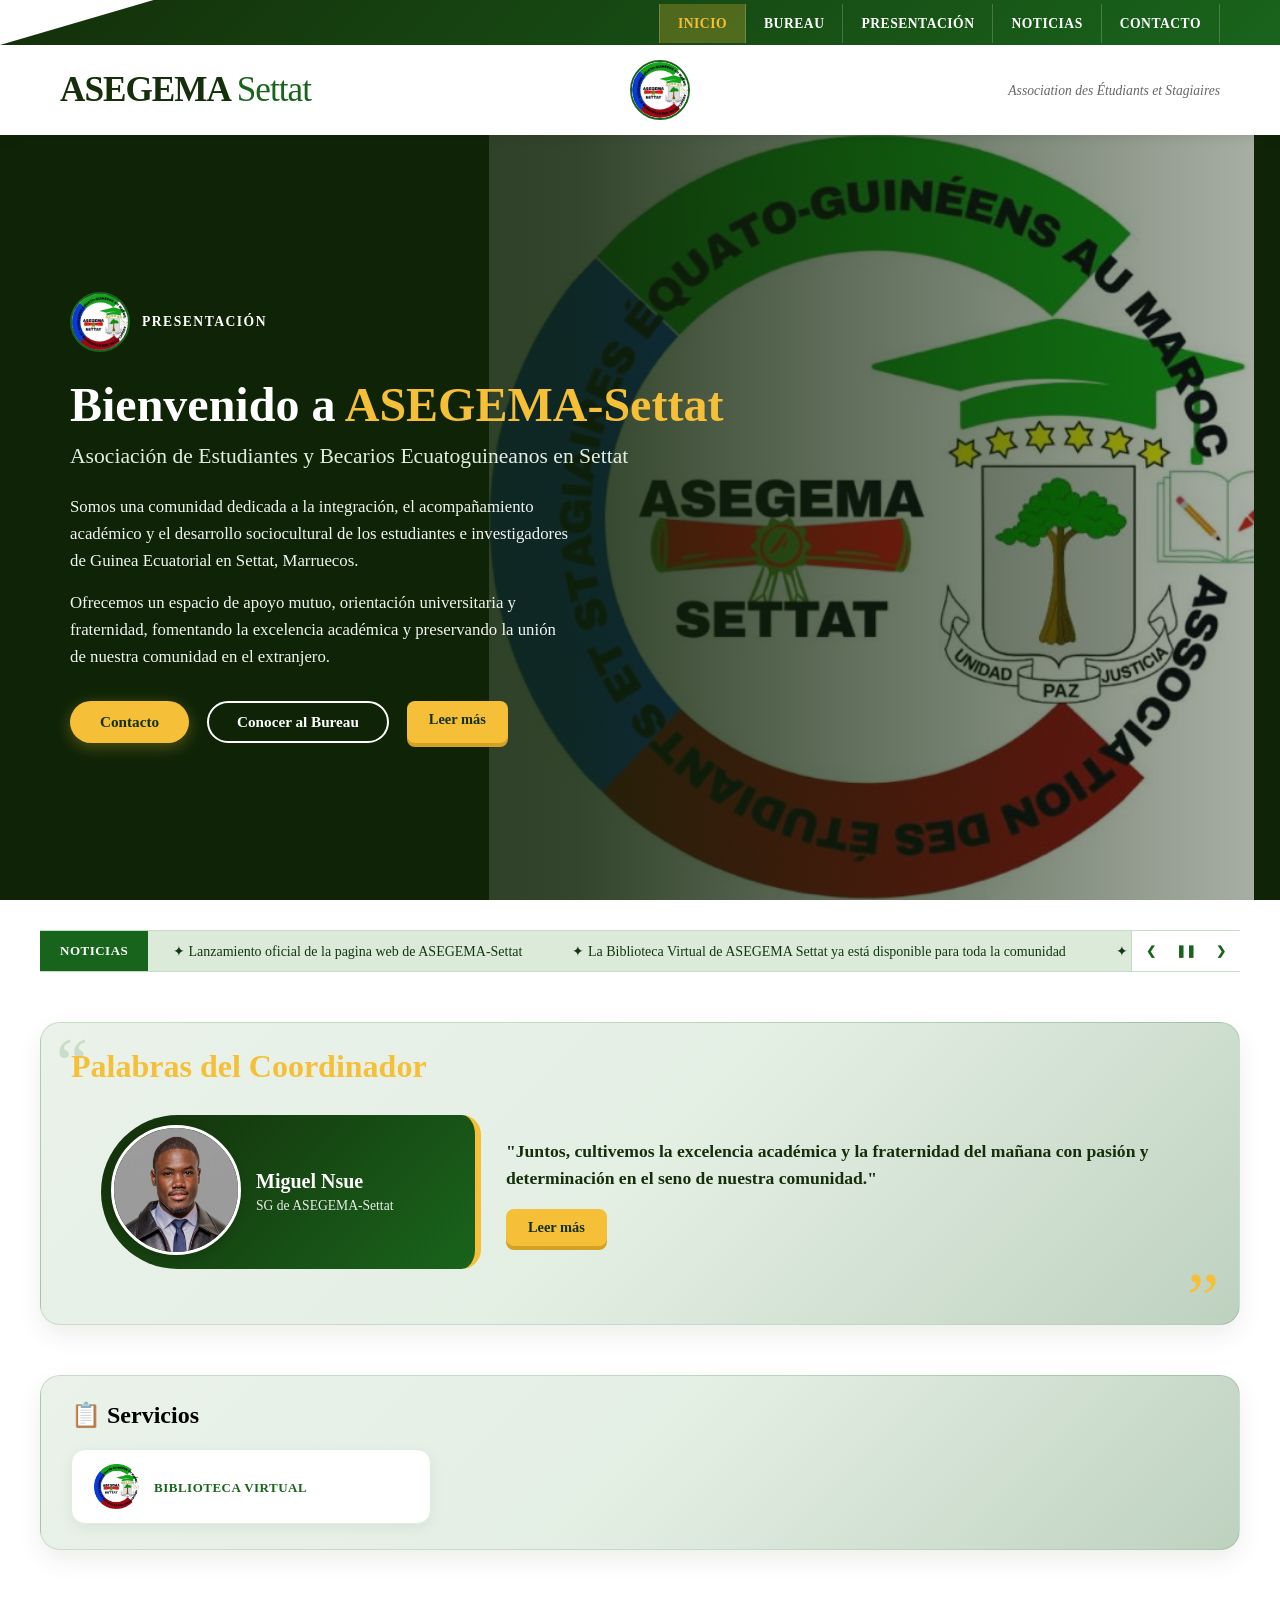
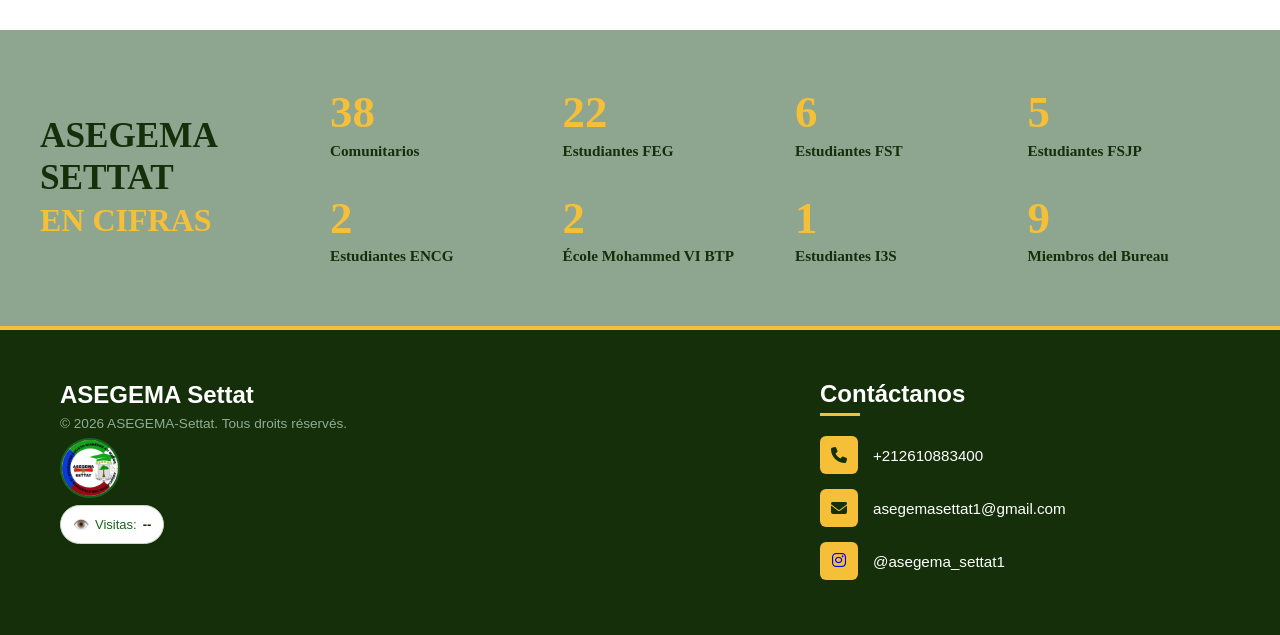
<file: index.html>
<!DOCTYPE html>
<html lang="es">
<head>
    <meta charset="UTF-8">
    <meta name="viewport" content="width=device-width, initial-scale=1.0">

    <title>ASEGEMA Settat | Association des Étudiants et Stagiaires Équato-Guinéens</title>
    <meta name="description" content="Sitio oficial de la Asociación de Estudiantes y Becarios Ecuatoguineanos en Settat (ASEGEMA). Información académica, club deportivo EG Settat Team y vida universitaria en Marruecos.">
    <meta name="keywords" content="ASEGEMA, Settat, Ecuatoguineanos en Marruecos, EG Settat Team, Université Hassan 1er, estudiantes ecuatoguineanos">
    <meta name="robots" content="index, follow">
    <meta name="google-site-verification" content="38eVGDqUo0wuc5B52NPJBnmUAUv0-gbSoBBLzx1itFw" />

    <link rel="stylesheet" href="css/styles.css">
    <link rel="stylesheet" href="https://cdnjs.cloudflare.com/ajax/libs/font-awesome/6.5.1/css/all.min.css">
</head>
<body>

    <!-- Header Principal -->
    <header class="site-header">
    
    <!-- 1. Barra Superior con Navegación y Forma Curva -->
    <div class="top-header-bar">
        <div class="top-container">
            <!-- Menú Navegación en la barra superior -->
            <nav class="nav-menu">
                <ul>
                    <li><a href="#inicio" class="active">INICIO</a></li>
                    <li><a href="bureau.html">BUREAU</a></li>
                    <li><a href="membres.html">PRESENTACIÓN</a></li>
                    <li><a href="noticias.html">NOTICIAS</a></li>
                    <li><a href="#contacto">CONTACTO</a></li>
                </ul>
            </nav>
        </div>
    </div>

    <!-- 2. Barra Principal (Logo sobre fondo blanco) -->
    <div class="main-header-bar">
        <div class="container main-container">
            <div class="logo">
                <a href="#inicio">
                    <h1>ASEGEMA <span>Settat</span></h1>
                </a>
            </div>

            <div class="icon-avatar">
                    <img src="images/ASEGEMA Settat.jpeg" alt="Logo ASEGEMA Settat">
            </div>
            
            <!-- Espacio reservado para buscador o redes si lo deseas en el futuro -->
            <div class="header-extra">
                <span class="tagline">Association des Étudiants et Stagiaires</span>
            </div>
        </div>
    </div>

    <!-- BANDA DE NOTICIAS DESLIZANTES (TICKER) -->


</header>

    <!-- Sección Inicio / Hero -->
<!-- Sección Inicio / Hero -->
<section id="inicio" class="hero-section">
    
    <!-- Capa de superposición para contraste sobre la imagen -->
    <div class="hero-overlay"></div>

    <!-- Contenido principal sobre la imagen -->
    <div class="hero-container">
        <div class="hero-content">
            
            <!-- Botón de Presentación -->
            <a href="membres.html" class="btn-play">
                <div class="icon-avatar">
                    <img src="images/ASEGEMA Settat.jpeg" alt="Logo ASEGEMA Settat">
                </div> PRESENTACIÓN
            </a>

            <!-- Título Principal -->
            <h1>Bienvenido a <span>ASEGEMA-Settat</span></h1>
            <h2>Asociación de Estudiantes y Becarios Ecuatoguineanos en Settat</h2>

            <!-- Textos Descriptivos -->
            <p>
                Somos una comunidad dedicada a la integración, el acompañamiento académico y el desarrollo sociocultural de los estudiantes e investigadores de Guinea Ecuatorial en Settat, Marruecos.
            </p>
            <p>
                Ofrecemos un espacio de apoyo mutuo, orientación universitaria y fraternidad, fomentando la excelencia académica y preservando la unión de nuestra comunidad en el extranjero.
            </p>

            <!-- Botones de Acción -->
            <div class="hero-buttons">
                <a href="#contacto" class="btn-primary">Contacto</a>
                <a href="bureau.html" class="btn-secondary">Conocer al Bureau</a>
                <a href="membres.html" class="btn-read-more">Leer más</a>
            </div>

        </div>
    </div>

</section>

<!-- Sección Mensaje de la Presidencia -->
<section id="mot-president" class="container">
    <div class="news-ticker-bar">
    <div class="ticker-title">Noticias</div>
    
    <div class="ticker-viewport">
        <div class="ticker-track" id="ticker-track">
            <!-- Cargado dinámicamente desde JS -->
        </div>
    </div>

    <div class="ticker-controls">
        <button id="ticker-prev" class="ticker-btn" aria-label="Anterior">❮</button>
        <button id="ticker-pause" class="ticker-btn" aria-label="Pausar/Reproducir">❚❚</button>
        <button id="ticker-next" class="ticker-btn" aria-label="Siguiente">❯</button>
    </div>
</div>
    <div class="quote-card">
        
        <!-- Comilla de apertura arriba a la izquierda -->
        <div class="quote-icon top-quote">“</div>

        <h2 class="section-title">Palabras del Coordinador</h2>

        <div class="quote-content">
            
            <!-- Bloque Verde con la Foto y Nombre -->
            <div class="president-badge">
                <div class="photo-wrapper">
                    <img src="images/Membres/SG.jpeg" alt="Président ASEGEMA" width="800px">
                </div>
                <div class="badge-info">
                    <h3>Miguel Nsue</h3>
                    <p>SG de ASEGEMA-Settat</p>
                </div>
            </div>

            <!-- Palabras/Mensaje al lado de la imagen -->
            <div class="quote-text-block">
                <p class="quote-message">
                    "Juntos, cultivemos la excelencia académica y la fraternidad del mañana con pasión y determinación en el seno de nuestra comunidad."
                </p>
                <a href="mot-president.html" class="btn-read-more">Leer más</a>
            </div>

        </div>

        <!-- Comilla de cierre abajo a la derecha -->
        <div class="quote-icon bottom-quote">”</div>

    </div>

    <!-- TARJETA BIBLIOTECA VIRTUAL (index.html) -->
    <div class="quote-card">
        <h2>📋 Servicios</h2>
    <a href="noticia.html?id=2" class="card-servicio-link">
    <div class="card-servicio-icon">
        <img src="images/ASEGEMA Settat.jpeg" alt="Biblioteca Virtual ASEGEMA">
    </div>
    <div class="card-servicio-text">
        <span>BIBLIOTECA VIRTUAL</span>
    </div>
    </a>
    </div>
</section>

<!-- Sección: ASEGEMA Settat en Cifras -->
<section class="stats-section" id="cifras">
    <div class="stats-container">
        
        <div class="stats-header">
            <h2>ASEGEMA Settat<br><span>en cifras</span></h2>
        </div>

        <div class="stats-grid">
            <!-- Total Comunitarios -->
            <div class="stat-card">
                <span class="stat-number" id="stat-total">0</span>
                <span class="stat-label">Comunitarios</span>
            </div>

            <!-- FEG -->
            <div class="stat-card">
                <span class="stat-number" id="stat-feg">0</span>
                <span class="stat-label">Estudiantes FEG</span>
            </div>

            <!-- FST / FSTS -->
            <div class="stat-card">
                <span class="stat-number" id="stat-fst">0</span>
                <span class="stat-label">Estudiantes FST</span>
            </div>

            <!-- FSJP -->
            <div class="stat-card">
                <span class="stat-number" id="stat-fsjp">0</span>
                <span class="stat-label">Estudiantes FSJP</span>
            </div>

            <!-- ENCG -->
            <div class="stat-card">
                <span class="stat-number" id="stat-encg">0</span>
                <span class="stat-label">Estudiantes ENCG</span>
            </div>

            <!-- BTP -->
            <div class="stat-card">
                <span class="stat-number" id="stat-btp">0</span>
                <span class="stat-label">École Mohammed VI BTP</span>
            </div>

            <!-- I3S -->
            <div class="stat-card">
                <span class="stat-number" id="stat-i3s">0</span>
                <span class="stat-label">Estudiantes I3S</span>
            </div>

            <!-- Bureau (Fijo o ampliable) -->
            <div class="stat-card">
                <span class="stat-number" id="stat-bureau">9</span>
                <span class="stat-label">Miembros del Bureau</span>
            </div>
        </div>

    </div>
</section>

<!-- Footer Principal -->

<!-- Al final del <body> -->
<footer id="contacto" class="site-footer">
    <div class="container footer-container">
        
        <!-- Lado Izquierdo -->
        <div class="footer-left">
            <h2>ASEGEMA <span>Settat</span></h2>
            <p class="copyright">
                &copy; 2026 ASEGEMA-Settat. Tous droits réservés.
            </p>
            <div class="icon-avatar">
                    <img src="images/ASEGEMA Settat.jpeg" alt="Logo ASEGEMA Settat">
            </div>
            <br>
            <!-- CONTADOR DE VISITAS -->
            <div class="visitas-box">
                <span class="visitas-icon">👁️</span>
                <span class="visitas-label">Visitas:</span>
                <span id="contador-visitas" class="visitas-numero">--</span>
            </div>
            
        </div>

        <!-- Lado Derecho -->
        <div class="footer-right">
            <h3>Contáctanos</h3>
            
            <div class="contact-info">
                <div class="contact-item">
                    <div class="icon-box"><i class="fa-solid fa-phone"></i></div>
                    <span>+212610883400</span>
                </div>
                
                <div class="contact-item">
                    <div class="icon-box"><i class="fa-solid fa-envelope"></i></div>
                    <span>asegemasettat1@gmail.com</span>
                </div>

                <div class="contact-item">
                    <div class="icon-box"><a href="https://www.instagram.com/asegema_settat1?igsh=MTlleTJxNmpvZzNjeA==" target="_blank"><i class="fa-brands fa-instagram"></i></a></i></div>
                    <span>@asegema_settat1</span>
                </div>
            </div>
        </div>

    </div>
</footer>
<!-- CORRECTO (JS en mayúsculas): -->
<script src="JS/main.js"></script>
<script src="JS/ticker.js"></script>
</body>
</html>
</file>
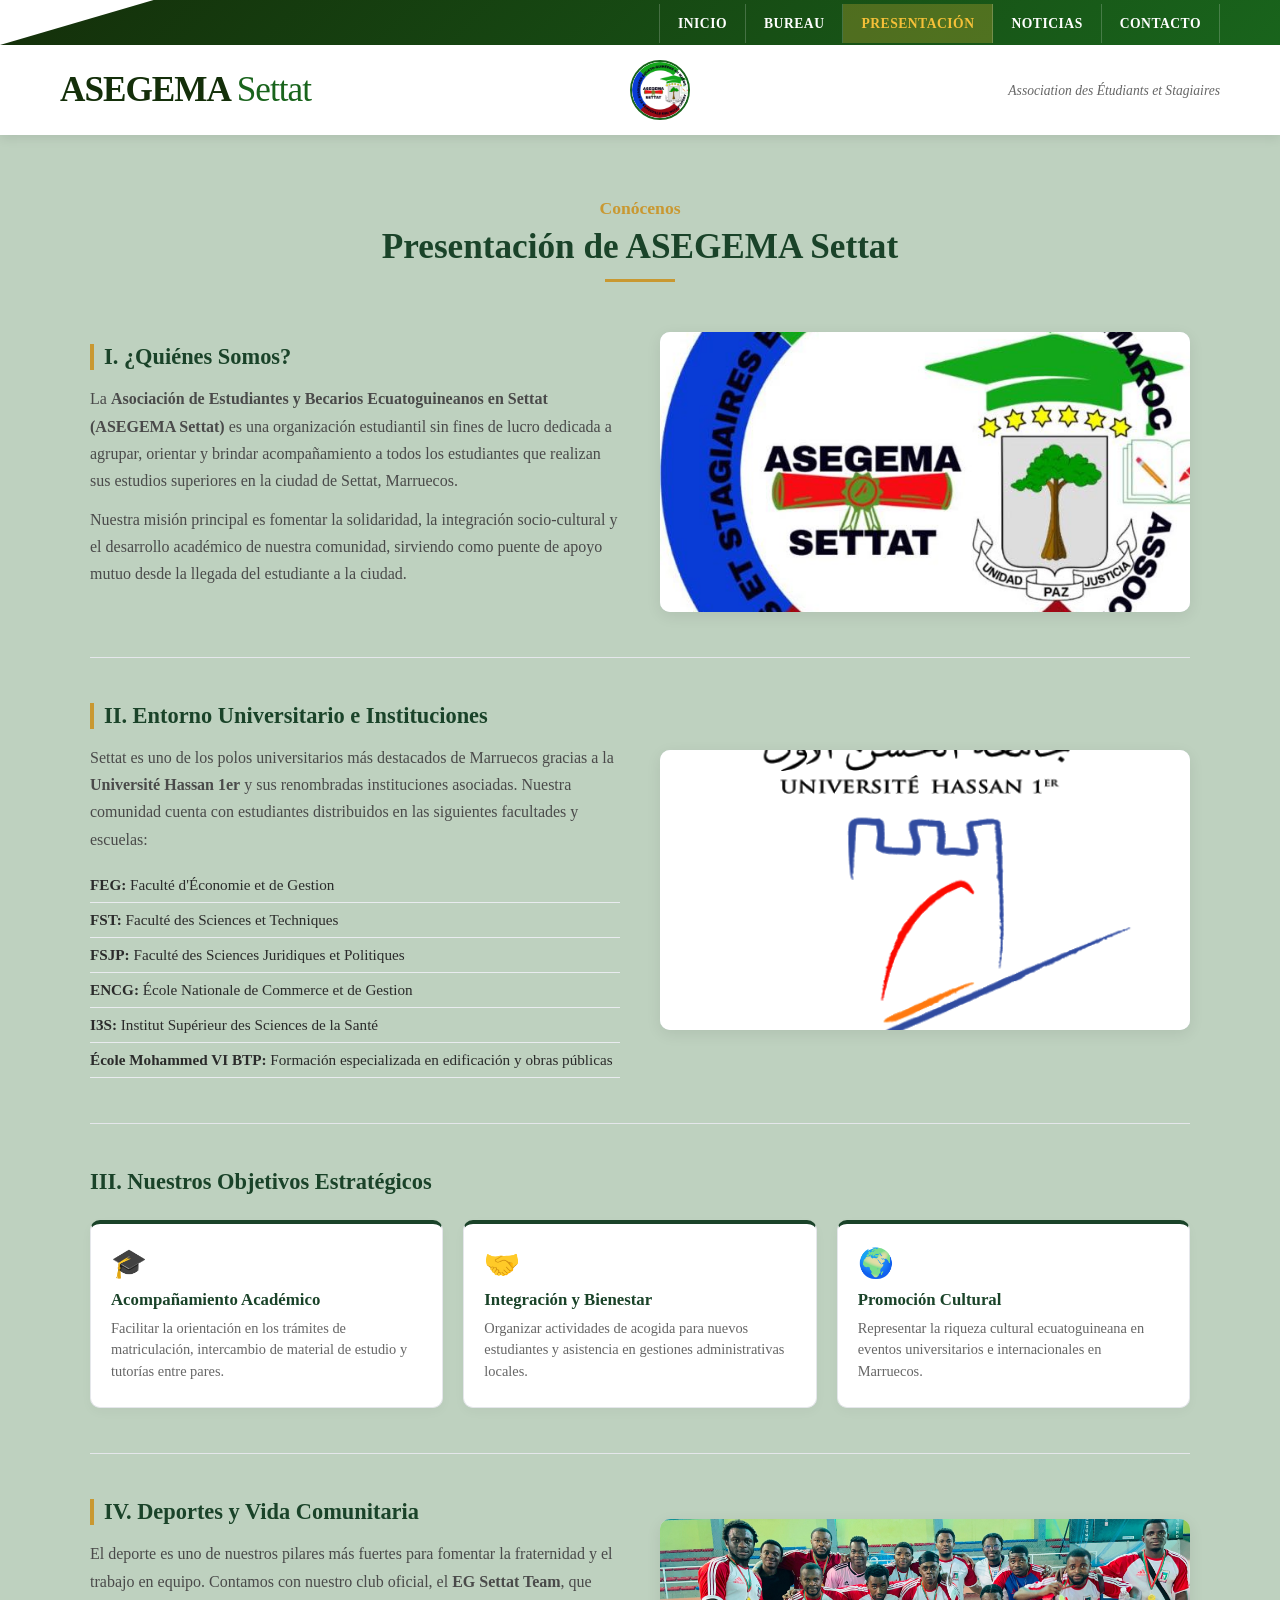
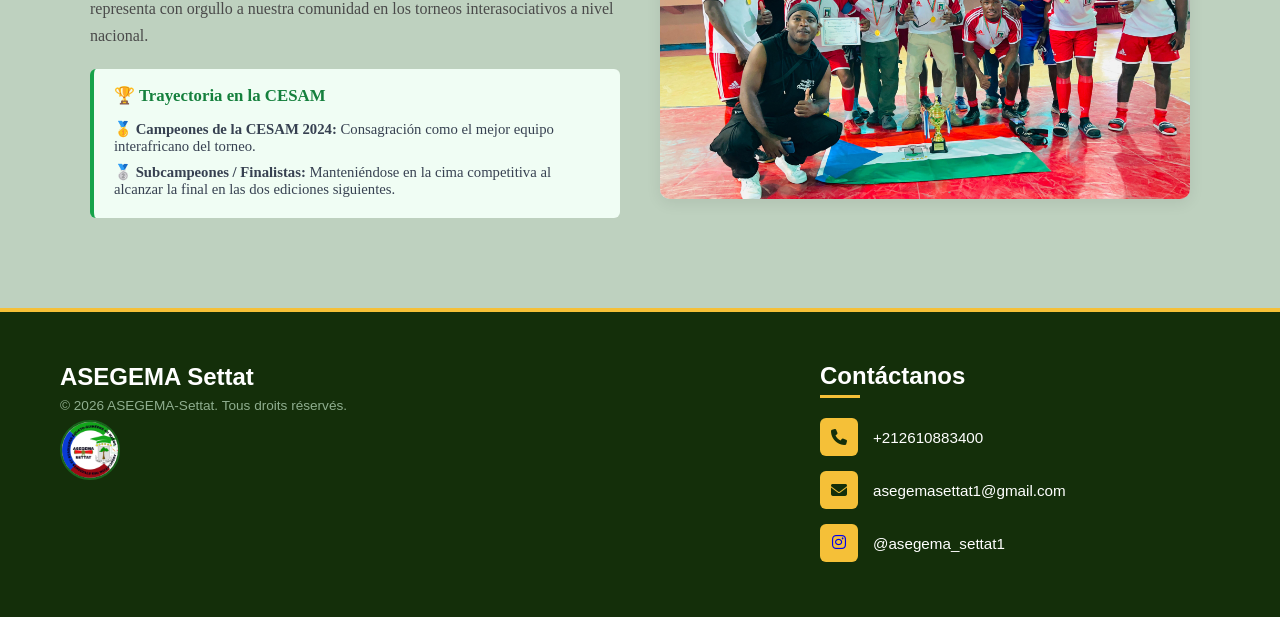
<file: membres.html>
<!DOCTYPE html>
<html lang="es">
<head>
    <meta charset="UTF-8">
    <meta name="viewport" content="width=device-width, initial-scale=1.0">
    <title>Presentación | ASEGEMA Settat</title>
    
    <link rel="stylesheet" href="css/styles.css">
    <link rel="stylesheet" href="css/membres.css">
    <link rel="stylesheet" href="https://cdnjs.cloudflare.com/ajax/libs/font-awesome/6.5.1/css/all.min.css">
</head>
<body>

    <!-- Header / Menú -->
    <header class="site-header">
    
    <!-- 1. Barra Superior con Navegación y Forma Curva -->
    <div class="top-header-bar">
        <div class="top-container">
            <!-- Menú Navegación en la barra superior -->
            <nav class="nav-menu">
                <ul>
                    <li><a href="index.html">INICIO</a></li>
                    <li><a href="bureau.html">BUREAU</a></li>
                    <li><a href="#miembros" class="active">PRESENTACIÓN</a></li>
                    <li><a href="noticias.html">NOTICIAS</a></li>
                    <li><a href="#contacto">CONTACTO</a></li>
                </ul>
            </nav>
        </div>
    </div>

    <!-- 2. Barra Principal (Logo sobre fondo blanco) -->
    <div class="main-header-bar">
        <div class="container main-container">
            <div class="logo">
                <a href="#inicio">
                    <h1>ASEGEMA <span>Settat</span></h1>
                </a>
            </div>

            <div class="icon-avatar">
                    <img src="images/ASEGEMA Settat.jpeg" alt="Logo ASEGEMA Settat">
            </div>
            
            <!-- Espacio reservado para buscador o redes si lo deseas en el futuro -->
            <div class="header-extra">
                <span class="tagline">Association des Étudiants et Stagiaires</span>
            </div>
        </div>
    </div>

</header>

  <section class="presentation-section">
    <div class="presentation-container">
        
        <!-- Header -->
        <div class="section-title">
            <span class="subtitle">Conócenos</span>
            <h2>Presentación de ASEGEMA Settat</h2>
            <div class="line"></div>
        </div>

        <!-- Bloque I -->
        <div class="presentation-block">
            <div class="block-text">
                <h3>I. ¿Quiénes Somos?</h3>
                <p>
                    La <strong>Asociación de Estudiantes y Becarios Ecuatoguineanos en Settat (ASEGEMA Settat)</strong> 
                    es una organización estudiantil sin fines de lucro dedicada a agrupar, orientar y brindar acompañamiento 
                    a todos los estudiantes que realizan sus estudios superiores en la ciudad de Settat, Marruecos.
                </p>
                <p>
                    Nuestra misión principal es fomentar la solidaridad, la integración socio-cultural y el desarrollo académico 
                    de nuestra comunidad, sirviendo como puente de apoyo mutuo desde la llegada del estudiante a la ciudad.
                </p>
            </div>
            <div class="block-image">
                <img src="images/ASEGEMA Settat.jpeg" onError="this.src='https://images.unsplash.com/photo-1523240795612-9a054b0db644?w=600&auto=format&fit=crop'" alt="Comunidad ASEGEMA Settat">
            </div>
        </div>

        <hr class="separator">

        <!-- Bloque II -->
        <div class="presentation-block reverse">
            <div class="block-image">
                <img src="images/uh1.png" onError="this.src='https://images.unsplash.com/photo-1562774053-701939374585?w=600&auto=format&fit=crop'" alt="Universidad Hassan 1er de Settat">
            </div>
            <div class="block-text">
                <h3>II. Entorno Universitario e Instituciones</h3>
                <p>
                    Settat es uno de los polos universitarios más destacados de Marruecos gracias a la <strong>Université Hassan 1er</strong> 
                    y sus renombradas instituciones asociadas. Nuestra comunidad cuenta con estudiantes distribuidos en las siguientes facultades y escuelas:
                </p>
                <ul class="faculties-list">
                    <li><strong>FEG:</strong> Faculté d'Économie et de Gestion</li>
                    <li><strong>FST:</strong> Faculté des Sciences et Techniques</li>
                    <li><strong>FSJP:</strong> Faculté des Sciences Juridiques et Politiques</li>
                    <li><strong>ENCG:</strong> École Nationale de Commerce et de Gestion</li>
                    <li><strong>I3S:</strong> Institut Supérieur des Sciences de la Santé</li>
                    <li><strong>École Mohammed VI BTP:</strong> Formación especializada en edificación y obras públicas</li>
                </ul>
            </div>
        </div>

        <hr class="separator">

        <!-- Bloque III -->
        <div class="presentation-full">
            <h3 class="block-title-center">III. Nuestros Objetivos Estratégicos</h3>
            
            <div class="objectives-grid">
                <div class="obj-card">
                    <div class="obj-icon-wrapper">🎓</div>
                    <h4>Acompañamiento Académico</h4>
                    <p>Facilitar la orientación en los trámites de matriculación, intercambio de material de estudio y tutorías entre pares.</p>
                </div>

                <div class="obj-card">
                    <div class="obj-icon-wrapper">🤝</div>
                    <h4>Integración y Bienestar</h4>
                    <p>Organizar actividades de acogida para nuevos estudiantes y asistencia en gestiones administrativas locales.</p>
                </div>

                <div class="obj-card">
                    <div class="obj-icon-wrapper">🌍</div>
                    <h4>Promoción Cultural</h4>
                    <p>Representar la riqueza cultural ecuatoguineana en eventos universitarios e internacionales en Marruecos.</p>
                </div>
            </div>
        </div>

        <hr class="separator">

        <!-- Bloque IV -->
        <div class="presentation-block">
            <div class="block-text">
                <h3>IV. Deportes y Vida Comunitaria</h3>
                <p>
                    El deporte es uno de nuestros pilares más fuertes para fomentar la fraternidad y el trabajo en equipo. 
                    Contamos con nuestro club oficial, el <strong>EG Settat Team</strong>, que representa con orgullo a nuestra 
                    comunidad en los torneos interasociativos a nivel nacional.
                </p>
                
                <div class="sports-achievements">
                    <h4>🏆 Trayectoria en la CESAM</h4>
                    <ul>
                        <li>🥇 <strong>Campeones de la CESAM 2024:</strong> Consagración como el mejor equipo interafricano del torneo.</li>
                        <li>🥈 <strong>Subcampeones / Finalistas:</strong> Manteniéndose en la cima competitiva al alcanzar la final en las dos ediciones siguientes.</li>
                    </ul>
                </div>
            </div>
            
            <div class="block-image">
                <img src="images/IMG-20240715-WA0081.jpg" onError="this.src='https://images.unsplash.com/photo-1574629810360-7efbbe195018?w=600&auto=format&fit=crop'" alt="EG Settat Team Campeón CESAM">
            </div>
        </div>

    </div>
</section>

<footer id="contacto" class="site-footer">
    <div class="container footer-container">
        
        <!-- Lado Izquierdo -->
        <div class="footer-left">
            <h2>ASEGEMA <span>Settat</span></h2>
            <p class="copyright">
                &copy; 2026 ASEGEMA-Settat. Tous droits réservés.
            </p>
            <div class="icon-avatar">
                    <img src="images/ASEGEMA Settat.jpeg" alt="Logo ASEGEMA Settat">
            </div>
            
        </div>

        <!-- Lado Derecho -->
        <div class="footer-right">
            <h3>Contáctanos</h3>
            
            <div class="contact-info">
                <div class="contact-item">
                    <div class="icon-box"><i class="fa-solid fa-phone"></i></div>
                    <span>+212610883400</span>
                </div>
                
                <div class="contact-item">
                    <div class="icon-box"><i class="fa-solid fa-envelope"></i></div>
                    <span>asegemasettat1@gmail.com</span>
                </div>

                <div class="contact-item">
                    <div class="icon-box"><a href="https://www.instagram.com/asegema_settat1?igsh=MTlleTJxNmpvZzNjeA==" target="_blank"><i class="fa-brands fa-instagram"></i></a></i></div>
                    <span>@asegema_settat1</span>
                </div>
            </div>
        </div>

    </div>
</footer>
</body>
</html>
</file>
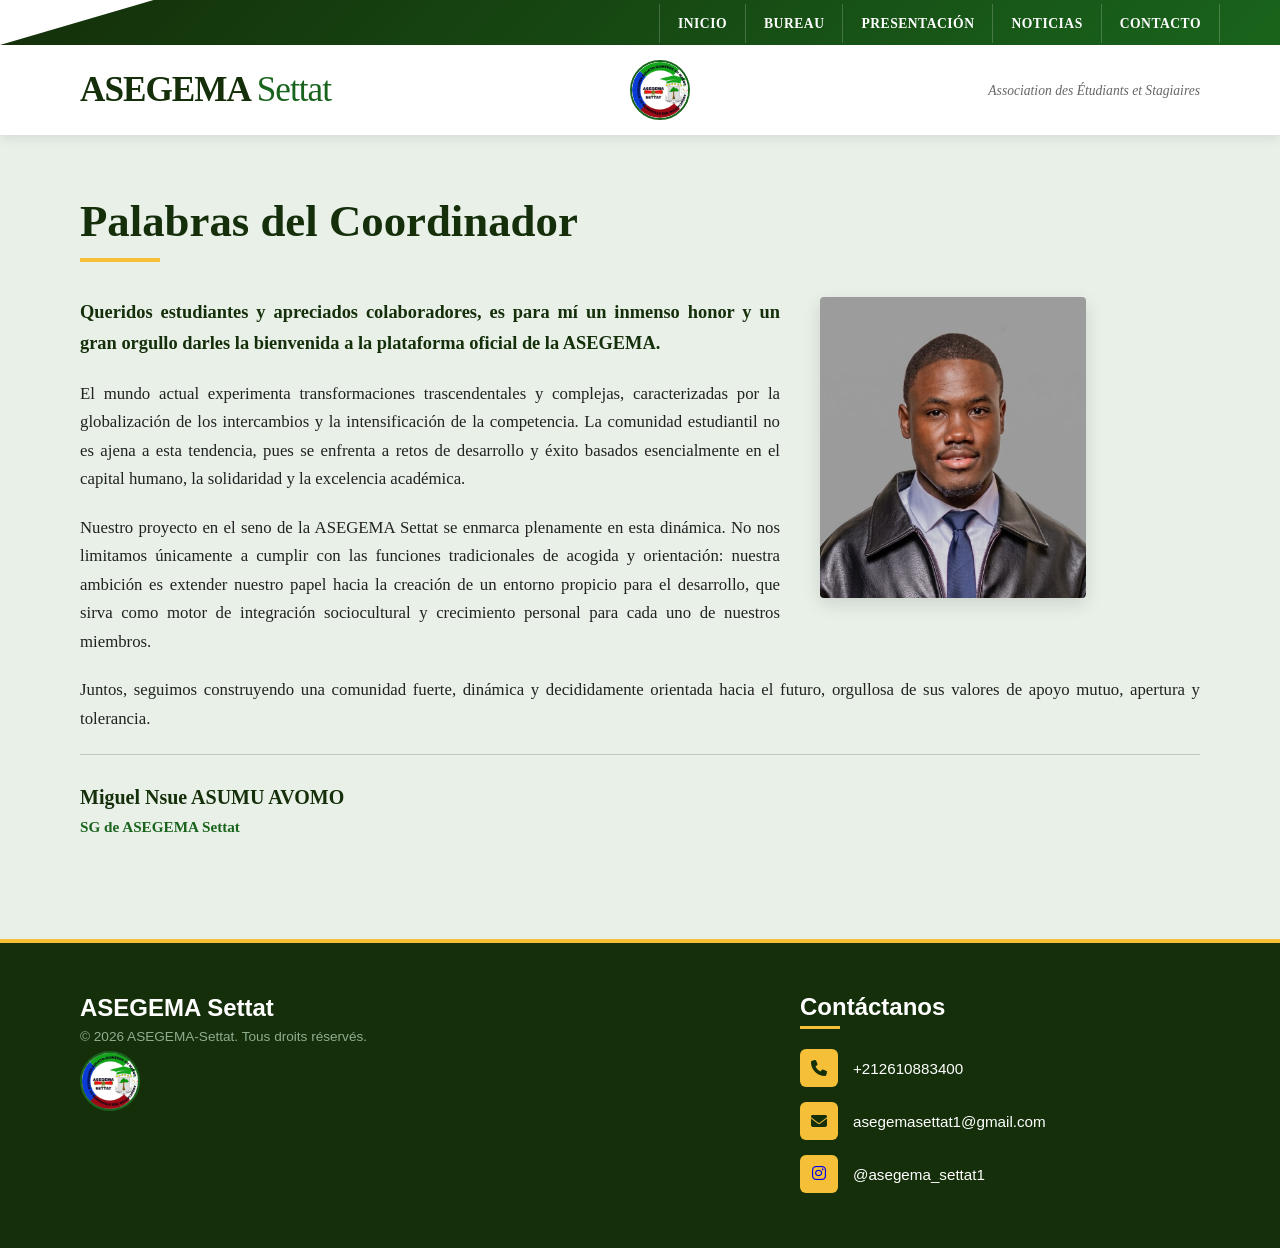
<file: mot-president.html>
<!DOCTYPE html>
<html lang="es">
<head>
    <meta charset="UTF-8">
    <meta name="viewport" content="width=device-width, initial-scale=1.0">
    <title>Mot du Président | ASEGEMA Settat</title>
    
    <!-- CSS Global -->
    <link rel="stylesheet" href="css/styles.css">
    <!-- CSS Exclusivo para la página del Presidente -->
    <link rel="stylesheet" href="css/mot-president.css">
    
    <!-- Font Awesome -->
    <link rel="stylesheet" href="https://cdnjs.cloudflare.com/ajax/libs/font-awesome/6.5.1/css/all.min.css">
</head>
<body>

    <!-- Puedes incluir tu <header class="site-header"> aquí -->
   <header class="site-header">
    
    <!-- 1. Barra Superior con Navegación y Forma Curva -->
    <div class="top-header-bar">
        <div class="top-container">
            <!-- Menú Navegación en la barra superior -->
            <nav class="nav-menu">
                <ul>
                    <li><a href="index.html">INICIO</a></li>
                    <li><a href="bureau.html">BUREAU</a></li>
                    <li><a href="membres.html">PRESENTACIÓN</a></li>
                    <li><a href="noticias.html">NOTICIAS</a></li>
                    <li><a href="#contacto">CONTACTO</a></li>
                </ul>
            </nav>
        </div>
    </div>

    <!-- 2. Barra Principal (Logo sobre fondo blanco) -->
    <div class="main-header-bar">
        <div class="container main-container">
            <div class="logo">
                <a href="#inicio">
                    <h1>ASEGEMA <span>Settat</span></h1>
                </a>
            </div>

            <div class="icon-avatar">
                    <img src="images/ASEGEMA Settat.jpeg" alt="Logo ASEGEMA Settat">
            </div>
            
            <!-- Espacio reservado para buscador o redes si lo deseas en el futuro -->
            <div class="header-extra">
                <span class="tagline">Association des Étudiants et Stagiaires</span>
            </div>
        </div>
    </div>

</header>

    <main class="president-page">
    <div class="container">
        
        <h1 class="president-page-title">Palabras del Coordinador</h1>

        <div class="president-content-wrapper">
            
            <!-- 1. La imagen flotante va primero en el HTML -->
            <div class="president-image-container">
                <img src="images/Membres/SG.jpeg" alt="Miguel Nsue ASUMU AVOMO">
            </div>

            <!-- 2. Los párrafos van a continuación -->
            <p class="lead-paragraph">
               Queridos estudiantes y apreciados colaboradores, es para mí un inmenso honor y un gran orgullo darles la bienvenida a la plataforma oficial de la ASEGEMA.
            </p>

            <p>
                El mundo actual experimenta transformaciones trascendentales y complejas, caracterizadas por la globalización de los intercambios y la intensificación de la competencia. La comunidad estudiantil no es ajena a esta tendencia, pues se enfrenta a retos de desarrollo y éxito basados esencialmente en el capital humano, la solidaridad y la excelencia académica.
            </p>

            <p>
                Nuestro proyecto en el seno de la ASEGEMA Settat se enmarca plenamente en esta dinámica. No nos limitamos únicamente a cumplir con las funciones tradicionales de acogida y orientación: nuestra ambición es extender nuestro papel hacia la creación de un entorno propicio para el desarrollo, que sirva como motor de integración sociocultural y crecimiento personal para cada uno de nuestros miembros.
            </p>

            <p>
                Juntos, seguimos construyendo una comunidad fuerte, dinámica y decididamente orientada hacia el futuro, orgullosa de sus valores de apoyo mutuo, apertura y tolerancia.
            </p>

            <!-- 3. La firma queda abajo limpia -->
            <div class="president-signature">
                <span class="signature-name">Miguel Nsue ASUMU AVOMO</span>
                <span class="signature-title">SG de ASEGEMA Settat</span>
            </div>

        </div>

    </div>
</main>
    <!-- Puedes incluir tu <footer class="site-footer"> aquí -->
<footer id="contacto" class="site-footer">
    <div class="container footer-container">
        
        <!-- Lado Izquierdo -->
        <div class="footer-left">
            <h2>ASEGEMA <span>Settat</span></h2>
            <p class="copyright">
                &copy; 2026 ASEGEMA-Settat. Tous droits réservés.
            </p>
            <div class="icon-avatar">
                    <img src="images/ASEGEMA Settat.jpeg" alt="Logo ASEGEMA Settat">
            </div>
            
        </div>

        <!-- Lado Derecho -->
        <div class="footer-right">
            <h3>Contáctanos</h3>
            
            <div class="contact-info">
                <div class="contact-item">
                    <div class="icon-box"><i class="fa-solid fa-phone"></i></div>
                    <span>+212610883400</span>
                </div>
                
                <div class="contact-item">
                    <div class="icon-box"><i class="fa-solid fa-envelope"></i></div>
                    <span>asegemasettat1@gmail.com</span>
                </div>

                <div class="contact-item">
                    <div class="icon-box"><a href="https://www.instagram.com/asegema_settat1?igsh=MTlleTJxNmpvZzNjeA==" target="_blank"><i class="fa-brands fa-instagram"></i></a></i></div>
                    <span>@asegema_settat1</span>
                </div>
            </div>
        </div>

    </div>
</footer>


</body>
</html>
</file>
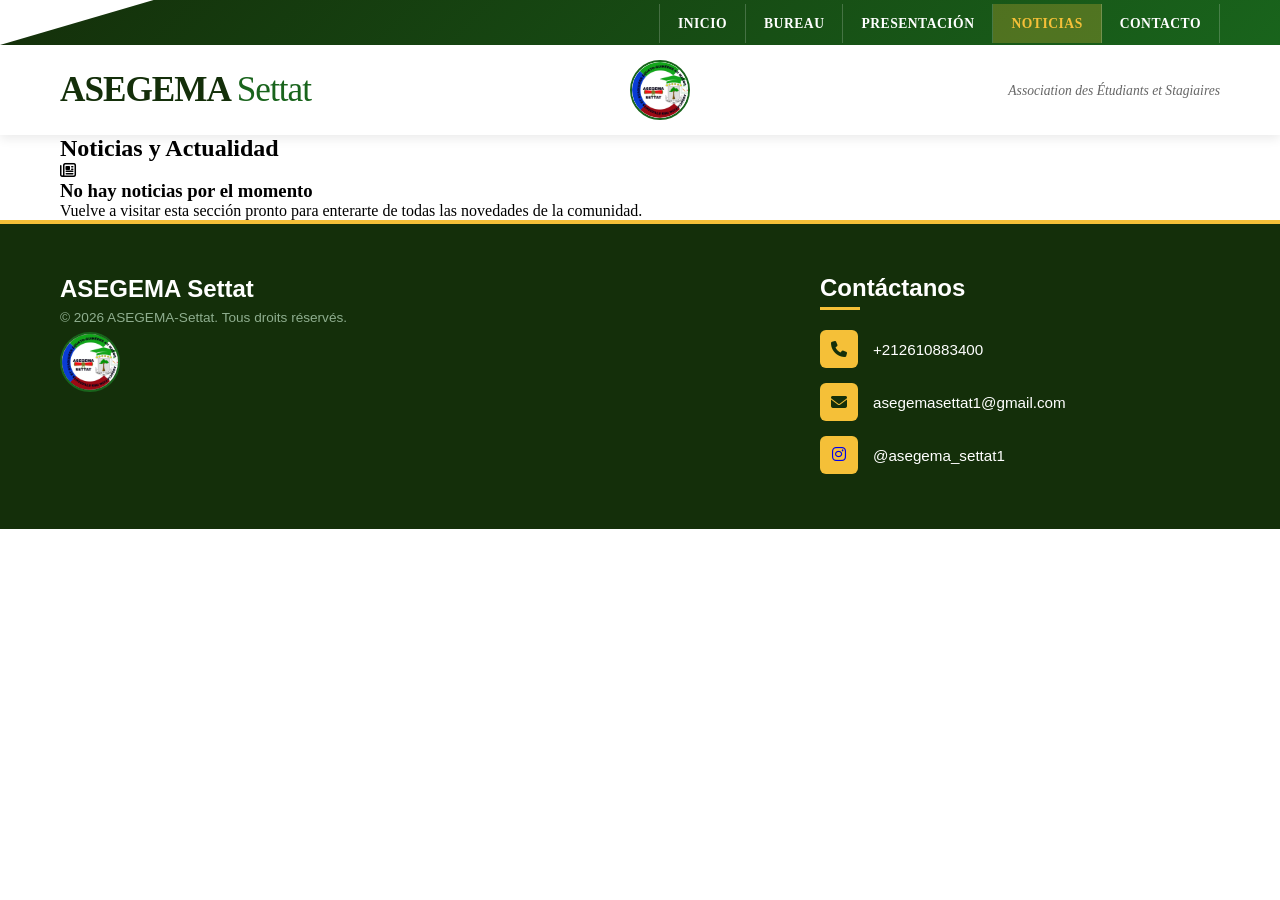
<file: noticias.html>
<!DOCTYPE html>
<html lang="es">
<head>
    <meta charset="UTF-8">
    <meta name="viewport" content="width=device-width, initial-scale=1.0">
    <title>Noticias | ASEGEMA Settat</title>
    
    <!-- CSS Global -->
    <link rel="stylesheet" href="css/styles.css">
    <!-- CSS Exclusivo para la página del Presidente -->
    <link rel="stylesheet" href="css/noticias.css">
    
    <!-- Font Awesome -->
    <link rel="stylesheet" href="https://cdnjs.cloudflare.com/ajax/libs/font-awesome/6.5.1/css/all.min.css">
</head>
<body>
    <header class="site-header">
    
    <!-- 1. Barra Superior con Navegación y Forma Curva -->
    <div class="top-header-bar">
        <div class="top-container">
            <!-- Menú Navegación en la barra superior -->
            <nav class="nav-menu">
                <ul>
                    <li><a href="index.html">INICIO</a></li>
                    <li><a href="bureau.html">BUREAU</a></li>
                    <li><a href="membres.html">PRESENTACIÓN</a></li>
                    <li><a href="#actualidad" class="active">NOTICIAS</a></li>
                    <li><a href="#contacto">CONTACTO</a></li>
                </ul>
            </nav>
        </div>
    </div>

    <!-- 2. Barra Principal (Logo sobre fondo blanco) -->
    <div class="main-header-bar">
        <div class="container main-container">
            <div class="logo">
                <a href="#inicio">
                    <h1>ASEGEMA <span>Settat</span></h1>
                </a>
            </div>

            <div class="icon-avatar">
                    <img src="images/ASEGEMA Settat.jpeg" alt="Logo ASEGEMA Settat">
            </div>
            
            <!-- Espacio reservado para buscador o redes si lo deseas en el futuro -->
            <div class="header-extra">
                <span class="tagline">Association des Étudiants et Stagiaires</span>
            </div>
        </div>
    </div>

</header>
  <section class="news-section">
    <div class="container">
        <h2 class="news-title">Noticias y Actualidad</h2>

        <!-- Contenedor de Estado Vacío -->
        <div class="empty-state">
            <div class="empty-icon">
                <i class="fa-regular fa-newspaper"></i>
            </div>
            <h3>No hay noticias por el momento</h3>
            <p>Vuelve a visitar esta sección pronto para enterarte de todas las novedades de la comunidad.</p>
        </div>
    </div>
</section>
<footer id="contacto" class="site-footer">
    <div class="container footer-container">
        
        <!-- Lado Izquierdo -->
        <div class="footer-left">
            <h2>ASEGEMA <span>Settat</span></h2>
            <p class="copyright">
                &copy; 2026 ASEGEMA-Settat. Tous droits réservés.
            </p>
            <div class="icon-avatar">
                    <img src="images/ASEGEMA Settat.jpeg" alt="Logo ASEGEMA Settat">
            </div>
            
        </div>

        <!-- Lado Derecho -->
        <div class="footer-right">
            <h3>Contáctanos</h3>
            
            <div class="contact-info">
                <div class="contact-item">
                    <div class="icon-box"><i class="fa-solid fa-phone"></i></div>
                    <span>+212610883400</span>
                </div>
                
                <div class="contact-item">
                    <div class="icon-box"><i class="fa-solid fa-envelope"></i></div>
                    <span>asegemasettat1@gmail.com</span>
                </div>

                <div class="contact-item">
                    <div class="icon-box"><a href="https://www.instagram.com/asegema_settat1?igsh=MTlleTJxNmpvZzNjeA==" target="_blank"><i class="fa-brands fa-instagram"></i></a></i></div>
                    <span>@asegema_settat1</span>
                </div>
            </div>
        </div>

    </div>
</footer>
</body>
</html>
</file>
<file: css/styles.css>
/* Reset básico para evitar espacios blancos indeseados */
* {
    margin: 0;
    padding: 0;
    box-sizing: border-box;
}

.container {
    max-width: 1200px;
    margin: 0 auto;
    padding: 0 20px;
}

/* ==========================================
   HEADER ESTILO MODELO (CURVO + VERDE)
   ========================================== */
.site-header {
    width: 100%;
    position: relative;
    top: 0;
    z-index: 1000;
    background-color: #ffffff;
    box-shadow: 0 4px 10px rgba(0,0,0,0.08);
}

/* 1. Barra Superior (Verde con la diagonal curva) */
.top-header-bar {
    background: linear-gradient(135deg, #142f0a 0%, #19641c 100%);
    height: 45px;
    width: 100%;
    position: relative;
    /* Crear el corte diagonal/curvo característico del modelo a la izquierda */
    clip-path: polygon(12% 0, 100% 0, 100% 100%, 0% 100%);
    margin-left: auto;
}

.top-container {
    max-width: 1200px;
    margin: 0 auto;
    height: 100%;
    display: flex;
    justify-content: flex-end;
    align-items: center;
    padding-right: 20px;
}

/* Enlaces del menú superior */
.nav-menu ul {
    display: flex;
    list-style: none;
    gap: 0;
}

.nav-menu ul li a {
    color: #ffffff;
    text-decoration: none;
    font-size: 0.85rem;
    font-weight: 700;
    padding: 12px 18px;
    letter-spacing: 0.5px;
    transition: background-color 0.3s;
    border-right: 1px solid rgba(255, 255, 255, 0.2);
}

.nav-menu ul li:first-child a {
    border-left: 1px solid rgba(255, 255, 255, 0.2);
}

.nav-menu ul li a:hover,
.nav-menu ul li a.active {
    background-color: rgba(245, 192, 56, 0.25);
    color: #f5c038; /* Amarillo de acento */
}

/* 2. Barra Inferior del Logo */
.main-header-bar {
    background-color: #ffffff;
    padding: 15px 0;
}

.main-container {
    display: flex;
    justify-content: space-between;
    align-items: center;
}

.logo a {
    text-decoration: none;
}

.logo h1 {
    font-size: 2.2rem;
    font-weight: 800;
    color: #142f0a;
    letter-spacing: -1px;
}

.logo h1 span {
    color: #19641c;
    font-weight: 400;
}

.header-extra .tagline {
    font-size: 0.85rem;
    color: #666666;
    font-style: italic;
}

/* ==========================================
   BANDA DE NOTICIAS DESLIZANTES
   ========================================== */
.news-ticker-bar {
    display: flex;
    align-items: center;
    background-color: #dceada; /* Verde muy claro de fondo */
    height: 42px;
    overflow: hidden;
    border-top: 1px solid #c4dec1;
    border-bottom: 1px solid #c4dec1;
    font-size: 14px;
    position: relative;
    width: 100%;
}

.ticker-title {
    background-color: #19641c; /* Verde principal */
    color: #ffffff;
    font-weight: 700;
    padding: 0 20px;
    height: 100%;
    display: flex;
    align-items: center;
    white-space: nowrap;
    z-index: 3;
    letter-spacing: 0.5px;
    text-transform: uppercase;
    font-size: 13px;
}

.ticker-viewport {
    flex: 1;
    overflow: hidden;
    position: relative;
    height: 100%;
    display: flex;
    align-items: center;
}

.ticker-track {
    display: flex;
    white-space: nowrap;
    will-change: transform;
    animation: scrollTicker 35s linear infinite;
}

/* Pausa de la animación */
.ticker-track.paused {
    animation-play-state: paused;
}

.ticker-item {
    color: #133811;
    text-decoration: none;
    padding: 0 25px;
    font-weight: 500;
    display: inline-flex;
    align-items: center;
    transition: color 0.2s ease;
}

.ticker-item:hover {
    color: #379332;
    text-decoration: underline;
}

/* Controles de la derecha */
.ticker-controls {
    display: flex;
    align-items: center;
    background-color: #ffffff;
    height: 100%;
    z-index: 3;
    padding: 0 4px;
    border-left: 1px solid #c4dec1;
}

.ticker-btn {
    background: transparent;
    border: none;
    padding: 6px 10px;
    cursor: pointer;
    font-size: 12px;
    color: #19641c;
    font-weight: bold;
    transition: background 0.2s ease;
}

.ticker-btn:hover {
    background-color: #eaf3ea;
    border-radius: 4px;
}

/* Animación de desplazamiento continuo */
@keyframes scrollTicker {
    0% {
        transform: translateX(0);
    }
    100% {
        transform: translateX(-50%);
    }
}

/* ==========================================
   SECCIÓN HERO / INICIO (CON IMAGEN DE FONDO)
   ========================================== */

.hero-section {
    position: relative;
    width: 100%;
    min-height: 85vh;
    /* Ajusta la ruta a tu archivo si es necesario */
    background-image: url('../images/ASEGEMA\ Settat.jpeg');
    background-repeat: no-repeat;
    /* Ubicamos la imagen alineada a la derecha y centrada verticalmente */
    background-position: right 5% center;
    /* Ajustamos el tamaño para que el logo no se agigante */
    background-size: contain; 
    background-color: #0f2407; /* Fondo verde oscuro de respaldo */
    display: flex;
    align-items: center;
    color: #ffffff;
    overflow: hidden;
}

/* Capa de contraste sobre la imagen (Oscurece suavemente para leer el texto) */
.hero-overlay {
    position: absolute;
    top: 0;
    left: 0;
    width: 100%;
    height: 100%;
    /* Muy oscuro a la izquierda para leer el texto; más claro a la derecha para ver el logo */
    background: linear-gradient(
        to right, 
        rgba(15, 36, 7, 0.95) 0%, 
        rgba(15, 36, 7, 0.85) 45%, 
        rgba(15, 36, 7, 0.35) 100%
    );
    z-index: 1;
}

/* Contenedor del contenido sobre el overlay */
.hero-container {
    position: relative;
    z-index: 2;
    width: 100%;
    max-width: 1200px;
    margin-left: 50px;
    padding: 40px 20px;
}

.hero-content {
    max-width: 750px; /* Un poco más ancho para dar respiro al texto */
}

.hero-content p{
    font-size: 30px;       /* Tamaño legible y proporcional */
    line-height: 1.6;
    margin-bottom: 15px;
    color: #f0f5f0;
    max-width: 500px;
}

/* Botón VER PRESENTACIÓN */
.btn-play {
    display: inline-flex;
    align-items: center;
    gap: 12px;
    color: #ffffff;
    text-decoration: none;
    font-weight: 700;
    font-size: 0.85rem;
    letter-spacing: 1.5px;
    text-transform: uppercase;
    margin-bottom: 25px;
}


.play-icon {
    display: inline-flex;
    align-items: center;
    justify-content: center;
    width: 38px;
    height: 38px;
    background: rgba(255, 255, 255, 0.15);
    border: 2px solid #ffffff;
    border-radius: 50%;
    font-size: 0.75rem;
    transition: transform 0.3s ease, background 0.3s ease;
}

.icon-avatar {
    width: 60px; /* Ancho del icono */
    height: 60px; /* Alto del icono */
    border-radius: 50%; /* Lo hace completamente redondo */
    overflow: hidden; /* Corta los bordes sobrantes */
    border: 2px solid #19641c; /* Borde decorativo opcional */
    display: inline-flex;
    align-items: center;
    justify-content: center;
}

.icon-avatar img {
    width: 100%;
    height: 100%;
    object-fit: cover; /* Ajusta la imagen al círculo sin deformarla */
}

.btn-play:hover .play-icon {
    transform: scale(1.1);
    background: #f5c038;
    border-color: #f5c038;
    color: #142f0a;
}

/* Títulos y Párrafos */
.hero-content h1 {
    font-size: 3rem;
    font-weight: 800;
    line-height: 1.15;
    margin-bottom: 12px;
    color: #ffffff;
}

.hero-content h1 span {
    color: #f5c038; /* Amarillo dorado de acento */
}

.hero-content h2 {
    font-size: 1.35rem;
    font-weight: 400;
    margin-bottom: 25px;
    color: #e2ede2;
}

.hero-content p {
    font-size: 1.05rem;
    line-height: 1.6;
    margin-bottom: 15px;
    color: #f0f5f0;
}

/* Botones Inferiores */
.hero-buttons {
    display: flex;
    gap: 18px;
    margin-top: 30px;
}

.btn-primary {
    background-color: #f5c038;
    color: #142f0a;
    padding: 12px 30px;
    border-radius: 25px;
    text-decoration: none;
    font-weight: 700;
    font-size: 0.95rem;
    box-shadow: 0 4px 15px rgba(245, 192, 56, 0.3);
    transition: all 0.3s ease;
}

.btn-primary:hover {
    transform: translateY(-2px);
    background-color: #e0ac2b;
}

.btn-secondary {
    border: 2px solid #ffffff;
    color: #ffffff;
    padding: 10px 28px;
    border-radius: 25px;
    text-decoration: none;
    font-weight: 700;
    font-size: 0.95rem;
    transition: all 0.3s ease;
}

.btn-secondary:hover {
    background-color: #ffffff;
    color: #142f0a;
    transform: translateY(-2px);
}
/* ==========================================
   SECCIÓN MOT DU PRÉSIDENT (ESPACIOS LATERALES + BOTÓN)
   ========================================== */

#mot-president {
    padding: 30px 0; 
    width: 100%;
}

/* Reducimos el ancho máximo para ajustar los márgenes laterales */
.quote-card {
    position: relative;
    background: linear-gradient(135deg, #eaf2ea 0%, #e4efe4 50%, #bed1bf 100%);
    border-radius: 20px;
    padding: 25px 30px; /* Reducido relleno lateral a 30px */
    border: 1px solid rgba(25, 100, 28, 0.15);
    box-shadow: 0 10px 25px rgba(20, 47, 10, 0.08);
    
    /* CONTROL DE ESPACIOS LATERALES: ajusta el ancho total */
    max-width: 1500px; /* Al bajar este valor, se reducen los espacios muertos a los lados */
    margin: 50px auto;
}

.section-title {
    color: #f5c038;
    font-size: 2rem;
    font-weight: 700;
    margin-bottom: 20px;
    position: relative;
    z-index: 2;
}

.quote-content {
    margin: 30px;
    display: flex;
    align-items: center;
    gap: 25px; /* Ajustamos el espacio entre el badge del presidente y el texto */
}

/* Bloque del Presidente */
.president-badge {
    display: flex;
    align-items: center;
    background: linear-gradient(135deg, #142f0a 0%, #19641c 100%);
    border-radius: 80px 20px 20px 80px;
    padding: 10px 20px 10px 10px;
    min-width: 380px;
    border-right: 6px solid #f5c038;
    flex-shrink: 0;
}

/* --- TARJETA DE SERVICIO / BIBLIOTECA (index.html) --- */
.card-servicio-link {
    display: flex;
    align-items: center;
    background: #ffffff;
    border-radius: 14px;
    padding: 14px 22px;
    text-decoration: none;
    box-shadow: 0 4px 15px rgba(0, 0, 0, 0.06);
    border: 1px solid #e1ebe1;
    transition: transform 0.25s ease, box-shadow 0.25s ease, border-color 0.25s ease;
    max-width: 360px;
    margin-top: 20px;
}

.card-servicio-link:hover {
    transform: translateY(-3px);
    box-shadow: 0 8px 25px rgba(25, 100, 28, 0.15);
    border-color: #379332;
}

.card-servicio-icon {
    width: 45px;
    height: 45px;
    display: flex;
    align-items: center;
    justify-content: center;
    margin-right: 15px;
    flex-shrink: 0;
}

.card-servicio-icon img {
    max-width: 100%;
    max-height: 100%;
    object-fit: contain;
}

.card-servicio-text span {
    color: #19641c; /* Verde institucional */
    font-weight: 700;
    font-size: 13px;
    letter-spacing: 0.5px;
}

/* --- BOTÓN DE ENLACE EXTERNO (noticia.html) --- */
.btn-enlace-externo {
    display: inline-flex;
    align-items: center;
    gap: 8px;
    margin-top: 15px;
    background-color: #19641c;
    color: #ffffff !important;
    padding: 12px 22px;
    border-radius: 8px;
    text-decoration: none;
    font-weight: 600;
    font-size: 14px;
    transition: background-color 0.2s ease, transform 0.2s ease;
}

.btn-enlace-externo:hover {
    background-color: #0b330d;
    transform: translateY(-2px);
    text-decoration: none;
}

.photo-wrapper img {
    width: 130px;
    height: 130px;
    border-radius: 50%;
    object-fit: cover;
    border: 3px solid #ffffff;
    box-shadow: 0 4px 10px rgba(0,0,0,0.15);
}

.badge-info {
    margin-left: 15px;
    color: #ffffff;
}

.badge-info h3 {
    font-size: 1.25rem;
    margin: 0 0 5px 0;
    font-weight: 700;
}

.badge-info p {
    font-size: 0.85rem;
    margin: 0;
    opacity: 0.9;
}

/* Texto de la Cita */
.quote-text-block {
    flex: 1;
}

.quote-message {
    color: #142f0a;
    font-size: 1.1rem;
    line-height: 1.5;
    font-weight: 600;
    margin-bottom: 18px;
}

/* RESTAURACIÓN DEL BOTÓN LIRE PLUS (Botón amarillo 3D) */
.btn-read-more {
    display: inline-block !important;
    background-color: #f5c038 !important;
    color: #142f0a !important;
    padding: 10px 22px !important;
    border-radius: 8px !important;
    text-decoration: none !important;
    font-weight: 700 !important;
    font-size: 0.9rem !important;
    box-shadow: 0 4px 0 #d4a222 !important;
    transition: transform 0.2s, background-color 0.2s !important;
}

.btn-read-more:hover {
    transform: translateY(-2px) !important;
    background-color: #e0ac2b !important;
}

/* Comillas flotantes */
.quote-icon {
    position: absolute;
    font-size: 4.5rem;
    line-height: 1;
    font-family: Georgia, serif;
    pointer-events: none;
}

.top-quote {
    top: 5px;
    left: 15px;
    color: #19641c;
    opacity: 0.15;
}

.bottom-quote {
    bottom: -10px;
    right: 20px;
    color: #f5c038;
}

/* ==========================================
   ESTILOS DEL CONTADOR DE VISITAS
   ========================================== */
.visitas-box {
    display: inline-flex;
    align-items: center;
    gap: 6px;
    background-color: #ffffff;
    border: 1px solid #c4dec1;
    border-radius: 20px;
    padding: 4px 12px;
    font-size: 13px;
    color: #19641c;
    box-shadow: 0 2px 6px rgba(0, 0, 0, 0.04);
}

.visitas-label {
    font-weight: 500;
}

.visitas-numero {
    font-weight: 700;
    color: #142f0a;
}

/* Responsivo */
@media (max-width: 900px) {
    .quote-content {
        flex-direction: column;
        align-items: flex-start;
    }
    .president-badge {
        min-width: 100%;
        width: 100%;
    }
}

/* ==========================================================================
   SECCIÓN: ASEGEMA EN CIFRAS
   ========================================================================== */

.stats-section {
    background-color: #8ea590; /* Verde institucional */
    padding: 60px 20px;
    color: #335f35;
}

.stats-container {
    max-width: 1200px;
    margin: 0 auto;
    display: flex;
    align-items: center;
    gap: 40px;
}

/* Título lateral (Estilo FST) */
.stats-header {
    flex: 0 0 250px;
}

.stats-header h2 {
    font-size: 2.2rem;
    font-weight: 800;
    line-height: 1.2;
    color: #142f0a;
    text-transform: uppercase;
}

.stats-header h2 span {
    color: #f5c038; /* Dorado institucional */
    font-size: 2rem;
}

/* Grid de los contadores */
.stats-grid {
    flex: 1;
    display: grid;
    grid-template-columns: repeat(4, 1fr);
    gap: 35px 20px;
}

/* Tarjeta individual de estadística */
.stat-card {
    display: flex;
    flex-direction: column;
    align-items: flex-start;
}

.stat-number {
    font-size: 2.8rem;
    font-weight: 800;
    color: #f5c038; /* Amarillo/Dorado destacado */
    line-height: 1;
    margin-bottom: 6px;
}

.stat-label {
    font-size: 0.95rem;
    font-weight: 600;
    color: #142f0a;
    line-height: 1.3;
}

/* ==========================================================================
   RESPONSIVE MÓVIL Y TABLET
   ========================================================================== */

@media (max-width: 992px) {
    .stats-container {
        flex-direction: column;
        text-align: center;
        gap: 30px;
    }

    .stats-header {
        flex: auto;
    }

    .stats-grid {
        grid-template-columns: repeat(3, 1fr);
        width: 100%;
    }

    .stat-card {
        align-items: center;
    }
}

@media (max-width: 600px) {
    .stats-grid {
        grid-template-columns: repeat(2, 1fr); /* 2 columnas en pantallas pequeñas */
        gap: 25px 15px;
    }

    .stat-number {
        font-size: 2.2rem;
    }

    .stat-label {
        font-size: 0.85rem;
    }
}

/* ==========================================
   FOOTER COMPLETO (IZQUIERDA + DERECHA)
   ========================================== */

footer.site-footer, 
.site-footer {
    background: #142f0a !important; /* Verde oscuro */
    color: #ffffff !important;
    padding: 50px 0 30px 0 !important;
    border-top: 4px solid #f5c038 !important; /* Borde amarillo */
    font-family: sans-serif;
}

.footer-container {
    max-width: 1200px;
    margin: 0 auto;
    padding: 0 20px;
    display: flex !important;
    justify-content: space-between !important;
    align-items: flex-start !important;
    gap: 40px !important;
}

/* --- LADO IZQUIERDO (LOGO, SOBRE NOSOTROS Y COPYRIGHT) --- */
.footer-left {
    flex: 1;
    max-width: 450px;
    line-height: 29px;
}

.footer-logo h2 {
    font-size: 1.8rem;
    font-weight: 800;
    color: #ffffff !important;
    margin-bottom: 12px;
}

.footer-logo h2 span {
    color: #f5c038 !important;
}

.footer-about {
    font-size: 0.95rem;
    line-height: 1.6;
    color: #d0e0d0 !important;
    margin-bottom: 20px;
}

.copyright {
    font-size: 0.85rem;
    color: #8fae8f !important; /* Color verde claro legible para el copyright */
    font-weight: 500;
}

/* --- LADO DERECHO (CONTACTO Y REDES) --- */
.footer-right {
    flex: 1;
    max-width: 400px;
}

.footer-right h3 {
    font-size: 1.5rem;
    color: #ffffff !important;
    margin-bottom: 20px;
    position: relative;
    padding-bottom: 8px;
}

.footer-right h3::after {
    content: '';
    position: absolute;
    left: 0;
    bottom: 0;
    width: 40px;
    height: 3px;
    background-color: #f5c038;
}

.contact-info {
    display: flex !important;
    flex-direction: column !important;
    gap: 15px !important;
    margin-bottom: 25px !important;
}

.contact-item {
    display: flex !important;
    align-items: center !important;
    gap: 15px !important;
}

/* Caja amarilla para los iconos */
.icon-box {
    width: 38px !important;
    height: 38px !important;
    background-color: #f5c038 !important;
    color: #142f0a !important;
    border-radius: 6px !important;
    display: flex !important;
    align-items: center !important;
    justify-content: center !important;
    font-size: 1rem !important;
    flex-shrink: 0;
}

.contact-item span {
    color: #ffffff !important;
    font-size: 0.95rem;
}

/* Botones de Redes Sociales */
.social-links {
    display: flex !important;
    gap: 12px !important;
}

.social-icon {
    width: 40px !important;
    height: 40px !important;
    background-color: #ffffff !important;
    color: #142f0a !important;
    border-radius: 50% !important;
    display: flex !important;
    align-items: center !important;
    justify-content: center !important;
    text-decoration: none !important;
    font-size: 1.1rem !important;
    transition: transform 0.3s ease, background-color 0.3s ease !important;
}

.social-icon:hover {
    transform: translateY(-4px) !important;
    background-color: #f5c038 !important;
}

/* ==========================================================================
   RESPONSIVE OPTIMIZADO (TABLETAS Y TELÉFONOS)
   ========================================================================== */

/* --- TABLETAS (Pantallas < 992px) --- */
@media screen and (max-width: 992px) {
    /* Ajustes generales del Header */
    .top-header-bar {
        clip-path: none; /* Elimina la curva diagonal si aprieta los botones */
        height: auto;
    }
    
    .top-container {
        justify-content: center;
        padding: 5px 10px;
    }

    .main-container {
        flex-direction: column;
        text-align: center;
        gap: 10px;
    }

    /* Hero */
    .hero-container {
        margin-left: 0;
        padding: 60px 20px;
    }

    .hero-content h1 {
        font-size: 2.3rem;
    }

    /* Mot du Président */
    .quote-card {
        margin: 20px 15px;
        padding: 20px;
    }

    .quote-content {
        flex-direction: column;
        margin: 15px 0;
        gap: 20px;
    }

    .president-badge {
        min-width: 100%;
        width: 100%;
        border-radius: 20px; /* Cambia a borde curvo uniforme */
    }

    /* Footer */
    .footer-container {
        flex-direction: column;
        gap: 30px;
    }
}

/* --- TELÉFONOS (Pantallas < 768px) --- */
@media screen and (max-width: 768px) {
    
    /* 1. Prevenir scroll horizontal accidental */
    html, body {
        overflow-x: hidden;
    }

    /* 2. Menú de Navegación */
    .nav-menu ul {
        flex-wrap: wrap;
        justify-content: center;
    }

    .nav-menu ul li a {
        font-size: 0.75rem;
        padding: 8px 10px;
        border: none !important; /* Quita los bordes verticales apretados */
    }

    /* 3. Hero / Sección Principal */
    .hero-section {
        min-height: auto;
        padding: 40px 0;
        background-position: center; /* Centra la imagen de fondo */
    }

    .hero-content h1 {
        font-size: 1.8rem;
        line-height: 1.2;
    }

    .hero-content h2 {
        font-size: 1.1rem;
    }

    .hero-content p {
        font-size: 0.95rem !important; /* Sobrescribe los 30px del CSS base */
    }

    .hero-buttons {
        flex-direction: column;
        gap: 12px;
    }

    .btn-primary, .btn-secondary {
        text-align: center;
        width: 100%;
    }

    /* 4. Mot du Président */
    .president-badge {
        flex-direction: column;
        text-align: center;
        padding: 15px;
        border-right: none;
        border-bottom: 4px solid #f5c038;
    }

    .badge-info {
        margin-left: 0;
        margin-top: 10px;
    }

    .quote-message {
        font-size: 0.95rem;
    }

    /* 5. Cifras / Estadísticas */
    .stats-grid {
        grid-template-columns: repeat(2, 1fr);
        gap: 20px 10px;
    }

    .stat-number {
        font-size: 2rem;
    }

    .stat-label {
        font-size: 0.8rem;
    }
}

/* --- TELÉFONOS PEQUEÑOS (Pantallas < 480px) --- */
@media screen and (max-width: 480px) {
    .logo h1 {
        font-size: 1.6rem;
    }

    .stats-grid {
        grid-template-columns: 1fr; /* 1 columna en teléfonos muy pequeños */
    }
}
</file>
<file: css/membres.css>
/* Layout Principal */
.presentation-section {
    padding: 50px 20px;
    background-color: #bed1bf;
    color: #2b2b2b;
}

.presentation-container {
    max-width: 1100px;
    margin: 0 auto;
}

.section-title {
    text-align: center;
    margin-bottom: 50px;
}

.section-title .subtitle {
    color: #c99831;
    font-weight: 600;
    font-size: 1.1rem;
}

.section-title h2 {
    color: #1a4329;
    font-size: 2.2rem;
    margin-top: 5px;
}

.section-title .line {
    width: 70px;
    height: 3px;
    background-color: #c99831;
    margin: 12px auto 0;
}

/* Bloques Flexibles con límite de altura para imágenes */
.presentation-block {
    display: flex;
    align-items: center;
    gap: 40px;
    margin: 40px 0;
}

.presentation-block.reverse {
    flex-direction: row-reverse;
}

.block-text {
    flex: 1;
}

.block-text h3 {
    font-size: 1.4rem;
    color: #1a4329;
    margin-bottom: 15px;
    border-left: 4px solid #c99831;
    padding-left: 10px;
}

.block-text p {
    line-height: 1.7;
    margin-bottom: 12px;
    color: #4a4a4a;
}

/* Arreglo de Contenedores de Imágenes */
.block-image {
    flex: 1;
    min-height: 250px;
    border-radius: 10px;
    overflow: hidden;
    background-color: #e2e8f0;
    box-shadow: 0 4px 15px rgba(0, 0, 0, 0.08);
}

.block-image img {
    width: 100%;
    height: 280px;
    object-fit: cover;
    display: block;
}

/* Lista de Facultades */
.faculties-list {
    list-style: none;
    padding-left: 0;
    margin-top: 15px;
}

.faculties-list li {
    padding: 8px 0;
    border-bottom: 1px solid #e9ecef;
    font-size: 0.95rem;
}

/* Separadores de sección */
.separator {
    border: 0;
    height: 1px;
    background: #e5e7eb;
    margin: 45px 0;
}

/* Corrección de las Tarjetas de Objetivos e Iconos */
.block-title-center {
    font-size: 1.4rem;
    color: #1a4329;
    margin-bottom: 25px;
}

.objectives-grid {
    display: grid;
    grid-template-columns: repeat(3, 1fr);
    gap: 20px;
}

.obj-card {
    background: #ffffff;
    padding: 25px 20px;
    border-radius: 10px;
    border: 1px solid #e5e7eb;
    border-top: 4px solid #1a4329;
    box-shadow: 0 4px 12px rgba(0,0,0,0.03);
    text-align: left;
}

/* Corrección del emoji truncado */
.obj-icon-wrapper {
    font-size: 1.8rem;
    line-height: 1;
    margin-bottom: 12px;
    display: block;
}

.obj-card h4 {
    color: #1a4329;
    font-size: 1.05rem;
    margin-bottom: 8px;
}

.obj-card p {
    font-size: 0.9rem;
    color: #666;
    line-height: 1.5;
}

/* Cuadro de Logros Deportivos */
.sports-achievements {
    background-color: #f0fdf4;
    border-left: 4px solid #16a34a;
    padding: 16px 20px;
    border-radius: 6px;
    margin-top: 20px;
}

.sports-achievements h4 {
    color: #15803d;
    font-size: 1.05rem;
    margin-bottom: 10px;
}

.sports-achievements ul {
    list-style: none;
    padding-left: 0;
    margin: 0;
}

.sports-achievements li {
    padding: 4px 0;
    font-size: 0.92rem;
    color: #374151;
}

/* Adaptación para pantallas pequeñas */
/* ==========================================================================
   RESPONSIVE PRESENTACIÓN (TABLETAS Y TELÉFONOS)
   ========================================================================== */

/* --- TABLETAS (Pantallas < 992px) --- */
@media screen and (max-width: 992px) {
    .presentation-container {
        padding: 0 15px;
    }

    .objectives-grid {
        grid-template-columns: repeat(2, 1fr); /* Pasa de 3 a 2 columnas */
        gap: 15px;
    }
}

/* --- TELÉFONOS (Pantallas < 768px) --- */
@media screen and (max-width: 768px) {
    .presentation-section {
        padding: 30px 15px;
    }

    .section-title h2 {
        font-size: 1.7rem;
    }

    /* 1. Apilar los bloques texto e imagen */
    .presentation-block, 
    .presentation-block.reverse {
        flex-direction: column !important;
        gap: 20px;
        margin: 25px 0;
    }

    .block-text h3 {
        font-size: 1.25rem;
    }

    /* 2. Ajustar imágenes para móviles */
    .block-image {
        width: 100%;
        min-height: auto;
    }

    .block-image img {
        height: 200px; /* Reduce la altura para no ocupar toda la pantalla */
    }

    /* 3. Reorganizar la cuadrícula de objetivos a 1 columna */
    .objectives-grid {
        grid-template-columns: 1fr;
        gap: 15px;
    }

    .obj-card {
        padding: 18px 15px;
    }

    /* 4. Módulo de logros deportivos */
    .sports-achievements {
        padding: 12px 15px;
    }
}

/* --- TELÉFONOS PEQUEÑOS (Pantallas < 480px) --- */
@media screen and (max-width: 480px) {
    .section-title h2 {
        font-size: 1.4rem;
    }

    .block-image img {
        height: 180px;
    }
}
</file>
<file: css/mot-president.css>
/* ==========================================================================
   PÁGINA MOT DU PRÉSIDENT - EFECTO MODELO (FLOAT & ENVOLVENTE)
   ========================================================================== */

.president-page {
    padding: 60px 0 100px 0;
    background-color: #e8f0e8; /* Verde claro institucional */
    min-height: calc(100vh - 200px);
}

.container {
    max-width: 1200px;
    margin: 0 auto;
    padding: 0 40px;
}

/* Título de la página */
.president-page-title {
    font-size: 2.8rem;
    color: #142f0a;
    font-weight: 800;
    margin-bottom: 35px;
    position: relative;
    padding-bottom: 15px;
}

.president-page-title::after {
    content: '';
    position: absolute;
    bottom: 0;
    left: 0;
    width: 80px;
    height: 4px;
    background-color: #f5c038; /* Detalle dorado */
}

/* Contenedor principal sin Flexbox para permitir el flujo envolvente */
.president-content-wrapper {
    width: 100%;
    color: #222222;
    font-size: 1.05rem;
    line-height: 1.7;
    text-align: justify;
}

/* IMAGEN FLOTANTE A LA DERECHA (Con tamaño reducido) */
.president-image-container {
    float: right;
    width: 380px; /* Ancho controlado de la imagen */
    margin-left: 40px; /* Separa el texto de la izquierda */
    margin-bottom: 25px; /* Separa el texto que pasa por debajo */
}

.president-image-container img {
    width: 70%;
    height: auto;
    max-height: 420px; /* Reducida para que el texto continúe abajo */
    object-fit: cover;
    border-radius: 4px;
    box-shadow: 0 6px 18px rgba(0, 0, 0, 0.12);
}

/* Párrafos del texto */
.president-content-wrapper p {
    margin-bottom: 20px;
}

.president-content-wrapper .lead-paragraph {
    font-size: 1.15rem;
    font-weight: 700;
    color: #142f0a;
}

/* Firma al final (Limpia el float anterior para quedar alineada) */
.president-signature {
    clear: both; /* Asegura que la firma siempre quede abajo de todo */
    padding-top: 25px;
    margin-top: 20px;
    border-top: 1px solid rgba(20, 47, 10, 0.2);
    display: flex;
    flex-direction: column;
}

.signature-name {
    font-weight: 800;
    font-size: 1.25rem;
    color: #142f0a;
}

.signature-title {
    font-size: 0.95rem;
    color: #19641c;
    font-weight: 600;
}

/* ==========================================
   RESPONSIVO (Móviles y Tablets)
   ========================================== */
@media (max-width: 850px) {
    .president-image-container {
        float: none;
        width: 100%;
        margin-left: 0;
        margin-bottom: 30px;
    }

    .president-image-container img {
        max-height: 380px;
    }

    .president-content-wrapper {
        text-align: left;
    }
}
</file>
<file: css/noticias.css>
#noticias {
    width: 100%;
    padding: 40px 20px;
    background-color: #b9dab9;
}

#noticias h1 {
    color: #1b4d18; /* Verde bosque profundo */
    font-size: 2.2rem;
    font-weight: 800;
    margin: 0 auto 30px auto;
}

/* Grilla principal de noticias */
.noticias-grid {
    max-width: 1200px;
    margin: 0 auto;
    padding: 0 20px;
    display: grid;
    grid-template-columns: repeat(3, 1fr);
    gap: 30px;
}

/* Tarjeta individual */
.noticia-card {
    background: linear-gradient(135deg, #f0f7f0 0%, #e2ede2 50%, #d8e6d8 100%);
    border-radius: 16px;
    box-shadow: 0 4px 20px rgba(25, 100, 28, 0.08);
    overflow: hidden;
    display: flex;
    flex-direction: column;
    border: 1px solid #eef2f6;
    transition: transform 0.25s ease, box-shadow 0.25s ease;
}

.noticia-card:hover {
    transform: translateY(-4px);
    box-shadow: 0 8px 25px rgba(0, 0, 0, 0.1);
}

/* Encabezado con Imagen y Badge */
.card-header {
    position: relative;
    width: 100%;
    height: 190px;
    overflow: hidden;
    background-color: #fafcfb;
    display: flex;
    align-items: center;
    justify-content: center;
    border-bottom: 1px solid #e8f0e8;
}

.card-header img {
    width: 100%;
    height: 100%;
    object-fit: contain; /* Muestra la imagen completa sin recortar ningún borde */
    padding: 16px;       /* Espaciado alrededor para que no toque los bordes */
    box-sizing: border-box;
}

.badge {
    position: absolute;
    top: 14px;
    left: 14px;
    background: linear-gradient(135deg, #f0f7f0 0%, #e2ede2 50%, #d8e6d8 100%);
    color: #19641c; /* Verde medio de la marca */
    font-size: 11px;
    font-weight: 700;
    padding: 6px 14px;
    border-radius: 20px;
    box-shadow: 0 2px 8px rgba(0, 0, 0, 0.08);
    letter-spacing: 0.5px;
    border: 1px solid #d4e6d4;
}

/* Cuerpo de la tarjeta */
.card-body {
    padding: 24px;
    display: flex;
    flex-direction: column;
    flex-grow: 1;
}

.fecha {
    color: #379332;
    font-size: 12px;
    font-weight: 700;
    margin-bottom: 12px;
    text-transform: uppercase;
}

.titulo {
    color: #142f0a;
    font-size: 18px;
    line-height: 1.4;
    font-weight: 700;
    margin-bottom: 20px;
}

.btn-leer {
    margin-top: auto;
    color: #19641c; /* Verde acento interactivo */
    font-weight: 700;
    font-size: 14px;
    text-decoration: none;
    display: inline-flex;
    align-items: center;
    gap: 6px;
}

.btn-leer:hover {
    text-decoration: underline;
}

/* ==========================================
   PÁGINA DE DETALLE DE NOTICIA
   ========================================== */

/* Hero Banner Oscuro */
.noticia-hero {
    background: linear-gradient(135deg, #142f0a 0%, #19641c 100%);
    color: white;
    padding: 60px 20px 80px 20px;
    text-align: left;
}

.hero-content {
    max-width: 900px;
    margin: 0 auto;
}

.hero-content h1 {
    font-size: 2.2rem;
    line-height: 1.3;
    margin-bottom: 15px;
    color: #ffffff !important;
}

.hero-meta {
    font-size: 14px;
    opacity: 0.9;
    display: flex;
    gap: 12px;
    align-items: center;
}

.hero-meta .separator {
    opacity: 0.5;
}

.page-noticia-wrapper {
    width: 100%;
    background-color: #b9dab9; /* Verde claro de fondo */
    padding-bottom: 60px;
    box-sizing: border-box;
}

/* Tarjeta contenedora flotante */
.noticia-detalle-container {
    width: 760px;
    margin: -40px auto 0 auto;
    padding: 0 20px;
    background-color: transparent;
}
main {
    width: 100%;
    background-color: #b9dab9;/* O la tonalidad de verde claro que estés usando */
    padding-bottom: 60px;
}

.noticia-main-content {
    background: #e6f8e6;
    border-radius: 16px;
    padding: 28px;
    box-shadow: 0 8px 30px rgba(0, 0, 0, 0.08);
    border: 1px solid #eef2f6;
}

/* Imagen Principal */
.detalle-imagen-box {
    width: 100%;
    height: 280px;
    border-radius: 12px;
    overflow: hidden;
    margin-bottom: 30px;
    background-color: #fafcfb; /* Fondo suave para rellenar los bordes */
    display: flex;
    align-items: center;
    justify-content: center;
    border: 1px solid #e8f0e8;
}

.detalle-imagen-box img {
    width: 100%;
    height: 100%;
    object-fit: contain; /* Muestra la imagen completa sin recortar los bordes */
    padding: 20px;
    box-sizing: border-box;
}

/* Bloque Destacado (Franja verde a la izquierda) */
.destacado-box {
    border-left: 4px solid #379332;
    background: #f4f8f4;
    padding: 20px 25px;
    margin-bottom: 30px;
    font-style: italic;
    color: #19641c;
    line-height: 1.6;
    font-size: 1.05rem;
    border-radius: 0 8px 8px 0;
}

/* Cuerpo del texto */
.cuerpo-texto {
    font-size: 16px;
    line-height: 1.5;
    color: #2c3e50;
}

.cuerpo-texto p {
    margin-bottom: 16px;
}

.cuerpo-texto p:last-child {
    margin-bottom: 0;
}

.cuerpo-texto a {
    color: #19641c; /* Verde acento */
    font-weight: 600;
    text-decoration: underline;
    transition: color 0.2s ease;
}

.cuerpo-texto a:hover {
    color: #0b330d; /* Verde más oscuro al pasar el cursor */
}

/* 5. Adaptación para tabletas y móviles */
@media (max-width: 992px) {
    .noticias-grid {
        grid-template-columns: repeat(2, 1fr);
    }

    .hero-content h1 {
        font-size: 1.8rem;
    }

    .noticia-main-content {
        padding: 28px;
    }

    .detalle-imagen-box {
        max-height: 320px;
    }
}

@media (max-width: 650px) {
    .noticias-grid {
        grid-template-columns: 1fr;
    }

    .noticia-hero {
        padding: 40px 15px 55px 15px;
    }

    .hero-content h1 {
        font-size: 1.5rem;
        line-height: 1.35;
    }

    .hero-meta {
        font-size: 13px;
        flex-wrap: wrap;
        gap: 6px;
    }

    .noticia-detalle-container {
        margin-top: -25px;
        padding: 0 12px;
    }

    .noticia-main-content {
        padding: 20px 16px;
        border-radius: 12px;
    }

    .detalle-imagen-box {
        max-height: 230px;
        margin-bottom: 20px;
        border-radius: 8px;
    }

    .destacado-box {
        padding: 15px;
        font-size: 0.95rem;
        margin-bottom: 20px;
    }

    .cuerpo-texto {
        font-size: 15px;
        line-height: 1.65;
    }
}

/* ==========================================
   DISEÑO RESPONSIVO (Página de Noticia Detalle)
   ========================================== */

/* Tabletas (pantallas de menos de 992px) */
@media (max-width: 992px) {
  .noticia-hero {
    padding: 40px 20px;
    text-align: center;
  }

  .noticia-hero h1 {
    font-size: 1.8rem;
  }

  .noticia-detalle-container {
    width: 90%;
    margin: 0 auto;
    padding: 20px 0;
  }
}

/* Teléfonos móviles (pantallas de menos de 600px) */
@media (max-width: 600px) {
  /* Encabezado Principal / Hero */
  .noticia-hero {
    padding: 25px 15px;
    text-align: left;
  }

  .noticia-hero h1 {
    font-size: 1.35rem;
    line-height: 1.3;
  }

  .hero-meta {
    font-size: 0.85rem;
    flex-wrap: wrap;
    gap: 5px;
    margin-top: 10px;
  }

  /* Contenedor Principal */
  .page-noticia-wrapper {
    padding: 10px;
  }

  .noticia-detalle-container {
    width: 100%;
    padding: 10px 0;
  }

  .noticia-main-content {
    padding: 15px;
    box-sizing: border-box;
  }

  /* Imagen de la Noticia */
  .detalle-imagen-box {
    width: 100%;
    margin-bottom: 20px;
  }

  .detalle-imagen-box img {
    width: 100%;
    height: auto;
    max-height: 250px;
    object-fit: cover;
    border-radius: 8px;
  }

  /* Cuerpo del Texto y Enlaces */
  .cuerpo-texto {
    font-size: 0.95rem;
    line-height: 1.6;
    word-wrap: break-word; /* Evita que URLs largas desborden la pantalla */
  }

  .cuerpo-texto a {
    display: inline-block;
    max-width: 100%;
    word-break: break-all; /* Ajusta enlaces largos de Drive a la pantalla */
  }

  /* Adaptación de Botón Externo (si se renderiza como .btn) */
  .cuerpo-texto .btn,
  .cuerpo-texto a.btn-enlace-externo {
    display: block;
    width: 100%;
    text-align: center;
    padding: 12px;
    margin-top: 15px;
    box-sizing: border-box;
  }
}
</file>
